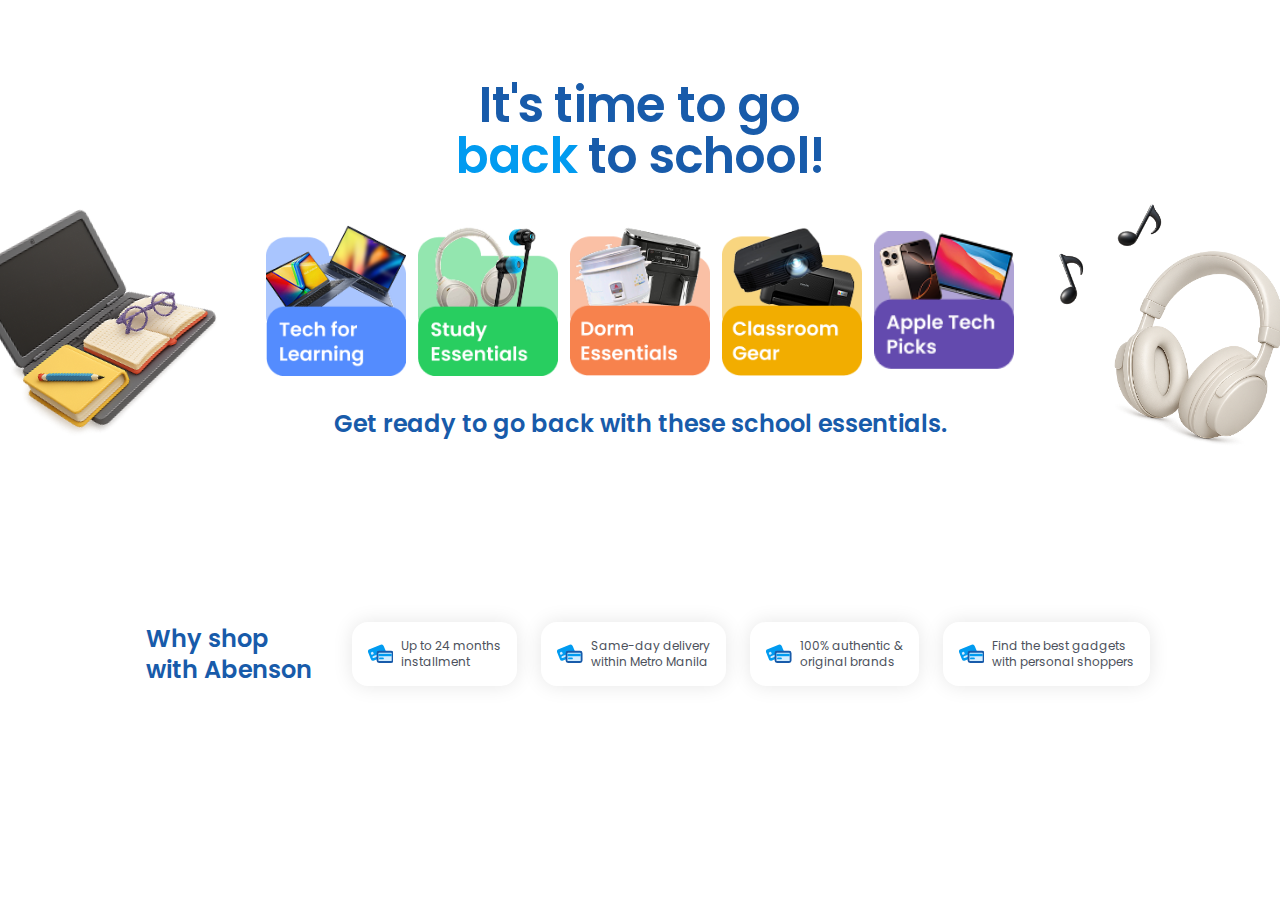
<file: index.html>
<!DOCTYPE html>
<html lang="en">

<head>
    <meta charset="UTF-8" />
    <meta name="viewport" content="width=device-width, initial-scale=1.0" />
    <title>Template</title>
    <link rel="icon" type="image/x-icon" href="https://tinyurl.com/yt7f6mkc">
    <link rel="stylesheet" href="styles.css">
    <link rel="preconnect" href="https://fonts.googleapis.com" crossorigin />
    <link href="https://fonts.googleapis.com/css2?family=Poppins:wght@400;600&display=swap" rel="stylesheet" />
</head>

<body>

    <main>
        <section id="back-to-school-hero">
            <h1>It's time to go <br><span>back</span> to school!</h1>
            <div class="hero-img-container">
                <div class="hero-floater"></div>
                <div>
                    <img src="images/hero_img1.png" alt="">
                    <img src="images/hero_img2.png" alt="">
                    <img src="images/hero_img3.png" alt="">
                </div>
                <div>
                    <img src="images/hero_img4.png" alt="">
                    <img src="images/hero_img5.png" alt="">
                </div>

            </div>
            <p>Get ready to go back with these school essentials.</p>
        </section>



        <!-- SVG Template as a string (can also go in a <script type="text/template"> if preferred) -->
        <template id="why-shop-icon">
            <svg width="28" height="28" viewBox="0 0 28 28" fill="none" xmlns="http://www.w3.org/2000/svg">
                <rect x="-0.785156" y="10.124" width="18.4144" height="13.1531" rx="2.64432"
                    transform="rotate(-22.0898 -0.785156 10.124)" fill="#019BF0" />
                <rect width="10.1253" height="2" rx="1"
                    transform="matrix(-0.927977 0.372637 0.372637 0.927977 13.9629 13.2651)" fill="#D2EDFF" />
                <rect x="10.416" y="11.7256" width="16.5103" height="11.2216" rx="1.64432" fill="#D2EDFF"
                    stroke="#185BAA" stroke-width="2" stroke-linejoin="round" />
                <rect x="11.4209" y="14" width="14.5013" height="2.64432" fill="#019BF0" />
                <rect width="5.28864" height="2" rx="1" transform="matrix(-1 0 0 1 17.3486 18.0923)" fill="#019BF0" />
                <rect x="2.79102" y="12.6597" width="2.87793" height="2.87793" rx="1"
                    transform="rotate(-22.301 2.79102 12.6597)" fill="#D2EDFF" />
            </svg>
        </template>
        <section id="why-shop-section"> </section>

        <script>
            const features = [
                "Why shop <br> with Abenson",
                "Up to 24 months <br> installment",
                "Same-day delivery <br> within Metro Manila",
                "100% authentic & <br> original brands",
                "Find the best gadgets <br> with personal shoppers"
            ];

            const container = document.getElementById("why-shop-section");
            const svgHTML = document.getElementById("why-shop-icon").innerHTML;

            container.innerHTML = features.map(text => `
        <div>
            ${svgHTML}
            <p>${text}</p>
        </div>
    `).join('');
        </script>


    </main>
</body>

</html>


<style>
    * {
        padding: 0;
        margin: 0;
        box-sizing: border-box;
        -webkit-tap-highlight-color: transparent;
    }

    body {
        align-items: center;
        font-family: "Poppins", serif;
        color: #4c525c;
    }

    body,
    main {
        display: flex;
        flex-direction: column;
        position: relative;
    }

    main {
        width: 100%;
        display: flex;
        align-items: center;
        max-width: 1400px;

    }

    h1 {
        color: #006de2;
        font-weight: 600;
        font-size: clamp(1.2rem, 2.8vw, 1.5rem);
        line-height: clamp(1.8rem, 4vw, 2.2rem);
    }



    #hero {
        width: 100%;
        position: relative;
        background-color: #ecf5ff;
        padding: clamp(3rem, 5vw, 5rem) clamp(1rem, 5vw, 5rem);
        max-width: 1400px;
        border-bottom-left-radius: 1.25rem;
        border-bottom-right-radius: 1.25rem;
    }


    a {
        text-decoration: none;
    }


    @media only screen and (width > 768px) {}

    @media only screen and (width > 968px) {}

    @media screen and (width > 1400px) {
        body {
            background-color: unset;
        }

        #hero {
            margin-top: 2rem;
            border-radius: 1.25rem;
        }
    }
</style>
</file>
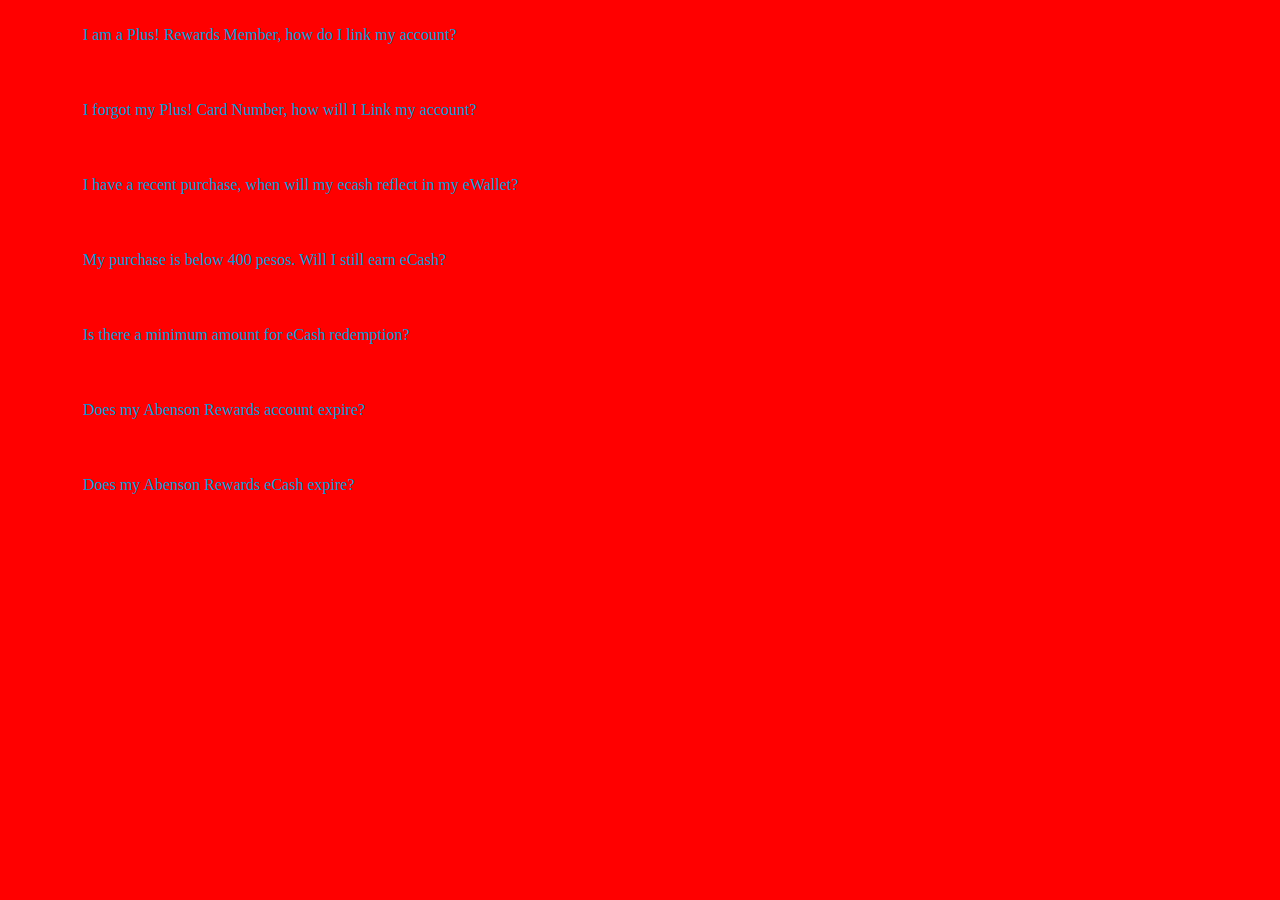
<file: test.html>
<!DOCTYPE html>
<html lang="en">

<head>
    <meta charset="UTF-8">
    <meta name="viewport" content="width=device-width, initial-scale=1.0">
    <title>Document</title>
</head>

<body style="background-color: red;">
    <style>
        .hr {
            margin: 1rem 0;
            height: 1px;
            background-color: #1FACFE;
            border: none;
            margin-left: -25px;
            margin-right: -25px;
        }

        .details {
            padding: 0 1rem;
            width: auto;
            display: flex;
            border-radius: 5px;
            cursor: cell;
            flex-direction: column;
        }

        .details>.summary {
            font-size: 1.25rem;
            display: flex;
            padding: 0.5rem;
            list-style: none;
            justify-content: flex-start;
        }

        .details>.summary::before {
            content: url(https://dev4.abenson-shop.online/media/wysiwyg/pages/AbensonAppAboutUsPage_Plus4new.png);
            width: 15px;
            height: 15px;
            padding: 13px;
        }

        .details[open]>.summary::before {
            content: url(https://dev4.abenson-shop.online/media/wysiwyg/pages/AbensonAppAboutUsPage_Minus4new.png);
            width: 15px;
            height: 15px;
        }

        .button-shop-now {
            background-color: #185BAA;
            width: 250px;
            height: 50px;
            border-radius: 35px;
            border: none;
            color: white;
            font-size: 15px;
        }

        .center-object {
            display: flex;
            justify-content: center;
            align-items: center;
        }

        .terms-conditions {
            font-weight: bold;
        }

        .summary-container2 {
            display: block;
        }

        .details-content-list {
            list-style-type: none !important;
            padding-left: 3rem !important;
        }

        .details-content-list li {
            color: #767676;
            padding-left: 12px;
            font-size: 14px;
        }

        @supports (-webkit-touch-callout: default) {
            .details>.summary::-webkit-details-marker {
                display: none;
            }
        }

        @media only screen and (device-width: 375px) and (device-height: 812px) and (-webkit-device-pixel-ratio: 3) {
            .details {
                width: 350px;
            }
        }

        /* 2688x1242px at 458ppi */
        @media only screen and (device-width : 414px) and (device-height : 896px) and (-webkit-device-pixel-ratio : 3) {
            .details>.summary::after {
                margin-top: -10px;
                margin-left: 100px;
            }
        }
    </style>

    <!--1st Dropdown -->
    <details class="details">
        <summary class="summary">
            <div class="where-to-avail" style="color: #0298D5; font-size: 16px; padding: 10px;">I am a Plus! Rewards
                Member, how do I link my account?</div>
        </summary>
        <div class="details-content-main">
            <ul class="details-content-list">
                <li>To link your Plus! Rewards Membership to Abenson Rewards, you may follow these steps:</li><br>

                <li><span style="color: #4C525C; font-weight: bold;">STEP 1 : </span><br>
                    Download the Abenson App</li>
                <br>
                <li><span style="color: #4C525C; font-weight: bold;">STEP 2 : </span><br>
                    <span style="text-decoration: underline;">Physical PLUS! Card Members:</span><br>
                    Link 16-digit card number<br>
                    <br>
                    <span style="text-decoration: underline;">Digital Members:</span><br>
                    LOG IN<br>
                    Log in using Registered Mobile Number<br>
                </li>
                <br>
                <li><span style="color: #4C525C; font-weight: bold;">STEP 3 : </span><br>
                    Enjoy Abenson Rewards!<br>
                </li>
            </ul>
        </div>
    </details>
    <!--1st Dropdown -->

    <br>

    <!--2nd Dropdown -->
    <details class="details">
        <summary class="summary">
            <div class="where-to-avail" style="color: #0298D5;font-size: 16px; padding: 10px;">I forgot my Plus! Card
                Number, how will I Link my account?</div>
        </summary>
        <div class="details-content-main">
            <ul class="details-content-list">
                <li>Contact our Customer Care Team and send the following details:<br><br>
                    <ul>
                        <li>Registered name (Plus! Rewards account)</li>
                        <li>Birthday</li>
                        <li>Contact number</li>
                        <li>Estimated last purchase date</li>
                    </ul>
            </ul>
        </div>
    </details>
    <!--2nd Dropdown -->

    <br>

    <!--3rd Dropdown -->
    <details class="details">
        <summary class="summary">
            <div class="where-to-avail" style="color: #0298D5;font-size: 16px; padding: 10px;">I have a recent purchase,
                when will my ecash reflect in my eWallet?</div>
        </summary>
        <div class="details-content-main">
            <ul class="details-content-list">
                <li><span style="color: #4C525C; font-weight: bold;">Pick up Transaction: </span>3-5 Days from date of
                    purchase</li>
                <li><span style="color: #4C525C; font-weight: bold;">Delivery Transaction: </span>3-5 Days from date of
                    delivery</li>
            </ul>
        </div>
    </details>
    <!--3rd Dropdown -->

    <br>

    <!--4th Dropdown -->
    <details class="details">
        <summary class="summary">
            <div class="where-to-avail" style="color: #0298D5;font-size: 16px; padding: 10px;">My purchase is below 400
                pesos. Will I still earn eCash?</div>
        </summary>
        <div class="details-content-main">
            <ul class="details-content-list">
                <li>Yes. Earning eCash with Abenson Rewards has no minimum purchase requirement.
                    Purchases below 400 pesos will earn a portion of an eCash, <br>
                    <span style="color: #4C525C; font-weight: bold;">For example 300 = 0.75 eCash.</span>
                </li>
            </ul>
        </div>
    </details>
    <!--4th Dropdown -->

    <br>

    <!--5th Dropdown -->
    <details class="details">
        <summary class="summary">
            <div class="where-to-avail" style="color: #0298D5;  font-size: 16px; padding: 10px;">Is there a minimum
                amount for eCash redemption?</div>
        </summary>
        <div class="details-content-main">
            <ul class="details-content-list">
                <li>1 eCash is the minimum amount required for redemption.</li>
            </ul>
        </div>
    </details>
    <!--5th Dropdown -->

    <br>

    <!--6th Dropdown -->
    <details class="details">
        <summary class="summary">
            <div class="where-to-avail" style="color: #0298D5; font-size: 16px; padding: 10px;">Does my Abenson Rewards
                account expire?</div>
        </summary>
        <div class="details-content-main">
            <ul class="details-content-list">
                <li>Your Account/Membership validity with Abenson Rewards will be based on the following:</li><br>
                <li><span style="color: #4C525C; font-weight: bold;">3 years straight without single
                        transaction</span><br><br>

                    <ul>
                        <li>Member <span style="text-decoration: underline;">can still earn eCash</span> but <span
                                style="text-decoration: underline;">cannot redeem</span>.</li>
                        <li>Account will be *Deactivated.</li><br>
                    </ul>

                    <span style="color: #4C525C; font-weight: bold;">5 years straight without transaction</span><br><br>
                <li>
                    <ul>
                        <li>Account will be tagged as Deleted</li>
                    </ul>
                </li><br>
                <li><span style="font-style: italic;">*Deactivated accounts may call our customer care hotline to be
                        assisted.</span></li>
            </ul>
        </div>
    </details>
    <!--6th Dropdown -->

    <br>

    <!--7th Dropdown -->
    <details class="details">
        <summary class="summary">
            <div class="where-to-avail" style="color: #0298D5; font-size: 16px; padding: 10px;">Does my Abenson Rewards
                eCash expire?</div>
        </summary>
        <div class="details-content-main">
            <ul class="details-content-list">
                <li>Abenson Rewards eCash will expire 5 years from the month it was earned regardless of the status of
                    your account.</li><br>

                <li><span style=" color: #4C525C; font-weight: bold;">For example:</span><br>
                    For the month of May 2021, you earned 50 eCash.<br>
                    <span style="font-style: italic;">50 eCash will expire on June 1, 2026.</span>
                </li>
                <br>
                <li>For the month of June 2021, you earned 40 eCash.<br>
                    <span style="font-style: italic;">40 eCash will expire on July 1, 2026.</span>
                </li>
            </ul>
        </div>
    </details>
    <!--7th Dropdown -->
</body>

</html>
</file>
<file: styles.css>
section,
main {
  overflow: visible;
}

* {
  margin: 0;
  padding: 0;
  box-sizing: border-box;
}

main {
  display: flex;
  flex-direction: column;
  gap: clamp(16px, 3vw, 24px);
}
#back-to-school-hero {
  display: flex;
  flex-direction: column;
  text-align: center;
  height: 100%;
  overflow-x: clip;
  gap: clamp(16px, 3vw, 32px);
  position: relative;
  width: 100vw;
  padding: clamp(30px, 10vw, 80px) 0 clamp(80px, 10vw, 150px);
}

#back-to-school-hero::before {
  content: "";
  position: absolute;
  top: 0;
  width: 100vw;
  height: 100%;
  left: calc(-50vw + 50%);
  z-index: -1;
  background-size: cover;
  background-repeat: repeat-x;
  background-position: bottom;
  background-image: url(bts_bg.svg);

  animation: heroDrop 1s ease-out forwards;
  transform: translateY(-100%);
}

#back-to-school-hero :is(h1, p) {
  color: var(--PrimaryColor-Blue70, #185baa);
}

#back-to-school-hero > h1 {
  letter-spacing: -0.783px;
  line-height: 104.638%;
  font-size: clamp(15.654px, 3.8vw, 48.739px);
}

#back-to-school-hero > p {
  font-weight: 600;
  line-height: 130%;
  width: clamp(250px, 50vw, 800px);
  margin: 0 auto;
  font-size: clamp(11px, 3vw, 24px);
}

#back-to-school-hero > h1 > span {
  color: var(--SecondaryColor-Blue60, #019bf0);
}

.hero-img-container {
  display: flex;
  flex-wrap: wrap;
  justify-content: center;
  margin: 0 auto;
  position: relative;
  /* width: 100%; */
  width: clamp(315px, 50vw, 600px);
}
.hero-img-container {
  display: flex;
  flex-direction: column;
  gap: clamp(4px, 1.8vw, 12px);
}

.hero-img-container > div:has(img) {
  display: flex;
  justify-content: center;
  gap: clamp(4px, 1.8vw, 12px);
}

.hero-img-container img {
  width: clamp(80px, 13vw, 140px);
  /* width: 80px; */
  height: auto;
  object-fit: contain;
}

.hero-floater {
  position: absolute;
  position: relative;
  width: 100%;
}
#back-to-school-hero > div:has(.hero-floater) {
  position: relative;
  width: 100%;
  margin: 0 auto;
  width: fit-content;
}

/* .hero-img-container::before { */
.hero-img-container::before {
  content: "";
  position: absolute;
  bottom: -30px;
  transform: rotate(-20.297deg);
  width: clamp(140px, 28vw, 250px);
  height: clamp(140px, 28vw, 250px);
  left: -45%;
  z-index: -1;
  background-size: contain;
  background-repeat: no-repeat;
  background-image: url(bts_laptop.png);
}

.hero-img-container::after {
  content: "";
  position: absolute;
  bottom: -50px;
  /* transform: rotate(15deg); */
  width: clamp(160px, 33vw, 280px);
  height: clamp(160px, 33vw, 280px);
  right: -55%;
  z-index: -1;
  background-repeat: no-repeat;
  background-size: contain;
  background-image: url(bts_headphones.png);
}

#why-shop-section {
  display: flex;
  width: 100vw;
  overflow-x: auto;
  gap: 24px;
  justify-content: safe center;
  align-items: center;
  padding: 16px;
}

#why-shop-section::-webkit-scrollbar {
  display: none;
}

#why-shop-section > div {
  text-wrap: nowrap;
  display: flex;
  height: fit-content;
  line-height: clamp(12.54px, 2vw, 16px);
  align-items: center;
  gap: 8px;
  color: var(--PrimaryTextColor-PrimaryText90, #4c525c);
  font-size: clamp(11px, 2vw, 12px);
  border-radius: 16px;
  background: #fff;
  padding: clamp(12px, 2vw, 16px);
  box-shadow: 0px 0px 20px 0px rgba(0, 0, 0, 0.1);
}
#why-shop-section > div:first-of-type {
  font-weight: 600;
  font-size: clamp(11px, 2vw, 24px);
  color: var(--PrimaryColor-Blue70, #185baa);
  line-height: 130%;
  box-shadow: none;
}

#why-shop-section > div:first-of-type > svg {
  display: none;
}
#why-shop-section svg {
  width: clamp(21px, 2vw, 32px);
  height: auto;
  object-fit: contain;
}

#choosing-shool-section {
  width: 100vw;
  display: flex;
  flex-direction: column;
  justify-content: center;
  align-items: center;
}
.choose-school-texts {
  display: flex;
  flex-direction: column;
  justify-content: center;
  align-items: center;
  text-align: center;
  gap: 16px;
  width: 254px;
}

.choose-school-texts :is(h1, p) {
  color: var(--PrimaryColor-Blue70, #185baa);
  font-weight: 600;
}
.choose-school-texts > h1 {
  font-size: 15.654px;
  line-height: 16.38px;
}

.choose-school-texts > p {
  font-size: 11px;
  line-height: 130%;
}
.choose-school-texts > h1 > span {
  color: var(--SecondaryColor-Blue60, #019bf0);
}

.choose-school-texts button {
  display: flex;
  color: white;
  border: none;
  height: 32px;
  padding: 12px 30px;
  font-weight: 500;
  justify-content: center;
  align-items: center;
  gap: 10px;
  border-radius: 100px;
  background: var(--PrimaryColor-Blue70, #185baa);
}

#choosing-shool-section {
  overflow: clip;
}

.choose-school-imgs {
  display: flex;
  flex-direction: column;
  justify-content: center;
  height: fit-content;
  align-items: center;
  position: relative;
}
.choose-school-imgs > img {
  width: 105px;
  height: auto;
  object-fit: contain;
}

.choose-school-imgs > img:nth-child(1) {
  border: 3px solid red;
  /* top: 10px; */
}
.choose-school-imgs > img:nth-child(2) {
  /* position: absolute; */
  border: 3px solid blue;
  top: 25%;
  left: 60%;
  transform: translate(65%, -75%);
}
.choose-school-imgs > img:nth-child(3) {
  /* position: absolute; */
  border: 3px solid green;
  top: 50%;
  left: 120%;
}
.choose-school-imgs > img:nth-child(4) {
  /* position: absolute; */
  border: 3px solid purple;
  top: 75%;
  left: 180%;
}

@media screen and (width > 820px) {
  .hero-img-container::before {
    left: -65%;
    /* left: -260px; */
  }
  .hero-img-container::after {
    right: -300px;
  }
}
@media screen and (width > 1024px) {
  .hero-img-container {
    flex-direction: row;
    max-width: unset;
    width: fit-content;
  }

  .hero-img-container::before {
    left: -38%;
    bottom: -70px;
  }

  .hero-img-container::after {
    right: -38%;
    bottom: -90px;
  }
}

@keyframes heroDrop {
  to {
    transform: translateY(0);
  }
}

@keyframes fadeInUp {
  from {
    opacity: 0;
    transform: translateY(20px);
  }
  to {
    opacity: 1;
    transform: translateY(0);
  }
}
</file>
